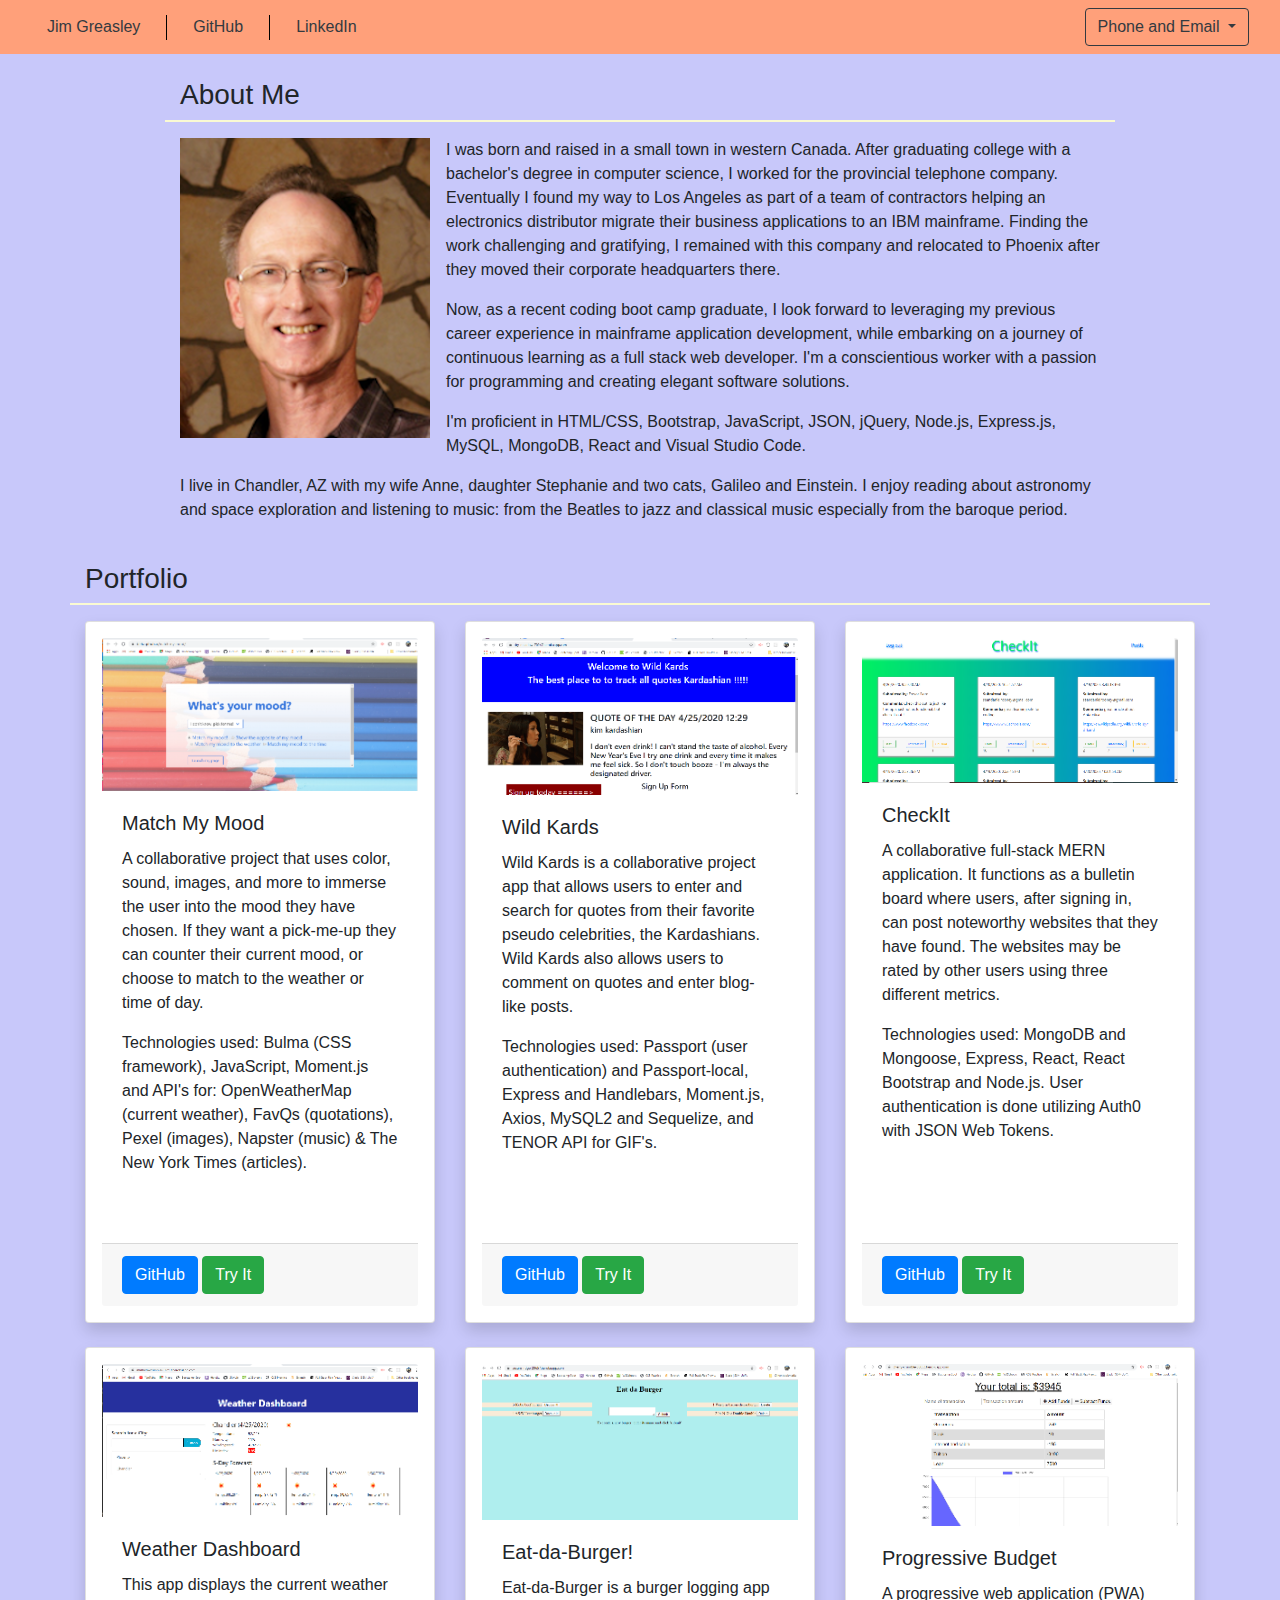
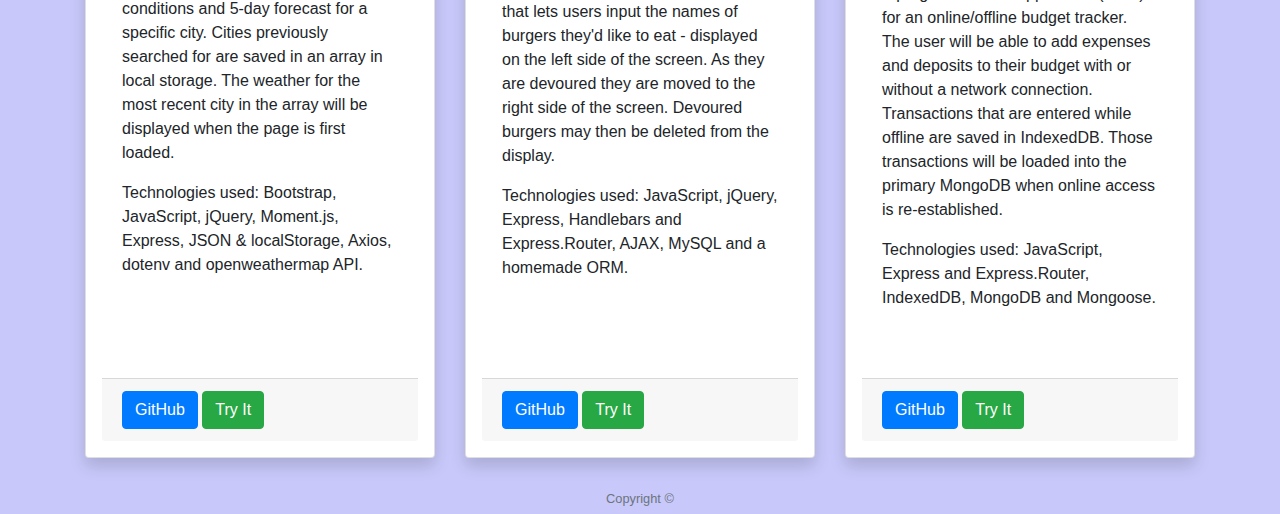
<file: index.html>
<!DOCTYPE html>
<html lang="en">

<head>
  <meta charset="UTF-8">
  <meta name="viewport" content="width=device-width, initial-scale=1.0">
  <meta http-equiv="X-UA-Compatible" content="ie=edge">
  <title>Bootstrap Portfolio</title>
  <link rel="stylesheet" href="https://stackpath.bootstrapcdn.com/bootstrap/4.4.1/css/bootstrap.min.css"
    integrity="sha384-Vkoo8x4CGsO3+Hhxv8T/Q5PaXtkKtu6ug5TOeNV6gBiFeWPGFN9MuhOf23Q9Ifjh" crossorigin="anonymous">
  <link rel="stylesheet" href="assets/css/styles.css">
</head>

<body>

  <!-- This page is comprised of two containers utilizing the Bootstrap Grid.        -->
  <!-- The first is the Navbar.                                                      -->
  <!-- The second is a section which lays out the rows and columns containing the    -->
  <!-- "About Me" title, my image and text information describing me.                -->
  <!-- A footer element contains the copyright notification.                         -->
  <!--                                                            RJG  Feb 02, 2020  -->


  <nav class="navbar navbar-expand-lg sticky-top">
    <!-- navbar-light bg-light-->
    <div class="container-fluid">

      <ul class="nav nav-pills">
        <li class="nav-item">
          <a class="nav-link text-dark" href="#">Jim Greasley</a>
        </li>
        <li class="nav-item">
          <a class="nav-link text-dark" href="https://github.com/JimGreasley" class="text-dark" target="_blank">
            GitHub
          </a>
        </li>
        <li class="nav-item">
          <a class="nav-link text-dark" href="https://linkedin.com/in/jimgreasley" class="text-dark" target="_blank">
            LinkedIn
          </a>
        </li>
        <!-- <li class="nav-item">
          <a class="nav-link text-dark" href="index.html">About</a>
        </li>
        <li class="nav-item">
          <a class="nav-link text-dark" href="portfolio.html">Portfolio</a>
        </li> -->
      </ul>

      <ul class="nav">
        <li class="ml-auto flex-row">
          <div class="btn-group">
            <button type="button" class="btn btn-outline-dark dropdown-toggle" data-toggle="dropdown"
              aria-haspopup="true" aria-expanded="false">
              Phone and Email
            </button>
            <div class="dropdown-menu dropdown-menu-sm-left dropdown-menu-md-right">
              <a class="dropdown-item" href="#">cell: 602-549-6238</a>
              <div class="dropdown-divider"></div>
              <a class="dropdown-item" href="#">azjimgreasley@gmail.com</a>
            </div>
          </div>
        </li>
      </ul>

    </div>
  </nav>

  <br>

  <section class="container">

    <div class="row">
      <div class="col-10 offset-1 mb-3 page-heading">
        <h3>About Me</h3>
        <!--    <hr>   -->
      </div>
    </div>

    <div class="row">
      <div class="col-10 offset-1">
        <img src="assets/images/myphoto2.png" class="img-fluid float-left mr-3" alt="A picture of me">
        <p>I was born and raised in a small town in western Canada. After graduating college with a bachelor's degree in
          computer science, I worked for the provincial telephone company. Eventually I found my way to Los Angeles as
          part of a team of contractors helping an electronics distributor migrate their business applications to an IBM mainframe.
          Finding the work challenging and gratifying, I remained with this company and relocated to Phoenix after they moved their corporate headquarters there.</p>
        <p>Now, as a recent coding boot camp graduate, I look forward to leveraging my previous career experience in
          mainframe application development, while embarking on a journey of continuous learning as a full stack web
          developer. I'm a conscientious worker with a passion for programming and creating elegant software solutions.
        </p>
        <p>I'm proficient in HTML/CSS, Bootstrap, JavaScript, JSON, jQuery, Node.js, Express.js, MySQL, MongoDB, React and Visual Studio Code.</p>
        <p>I live in Chandler, AZ with my wife Anne, daughter Stephanie and two cats, Galileo and Einstein. I enjoy
          reading about astronomy and space exploration and listening to music: from the Beatles to jazz and classical music especially from the baroque period.</p>
      </div>
    </div>
    <br>
  </section>

  <section class="container">

    <div class="row mb-3">
      <!-- <div class="col-10 offset-1 page-heading"> -->
      <div class="col-12 page-heading">
        <h3>Portfolio</h3>
      </div>
    </div>

    <div class="row row-cols-1 row-cols-md-3">
      <div class="col mb-4">
        <div class="card shadow p-3 mb-5 bg-white rounded h-100">
          <img src="assets/images/match-my-mood2.png" class="card-img-top" alt="...">
          <div class="card-body">
            <h5 class="card-title">Match My Mood</h5>
            <p class="card-text">A collaborative project that uses color, sound, images, and more to immerse the user into the mood they have chosen. If they want a pick-me-up they can counter their current mood, or choose to match to the weather or time of day.</p>
            <p class="card-text">Technologies used: Bulma (CSS framework), JavaScript, Moment.js and API's for: OpenWeatherMap (current weather), FavQs (quotations), Pexel (images), Napster (music) & The New York Times (articles).</p>
          </div>
          <div class="card-footer">
            <a href="https://github.com/bfeliz/match-my-mood" target="_blank" class="btn btn-primary">GitHub</a>
            <a href="https://bfeliz.github.io/match-my-mood/" target="_blank" class="btn btn-success">Try It</a>
          </div>
        </div>
      </div>
      <div class="col mb-4">
        <div class="card shadow p-3 mb-5 bg-white rounded h-100">
          <img src="assets/images/wild-kards2.png" class="card-img-top" alt="...">
          <div class="card-body">
            <h5 class="card-title">Wild Kards</h5>
            <p class="card-text">Wild Kards is a collaborative project app that allows users to enter and search for quotes from their favorite pseudo celebrities, the Kardashians. Wild Kards also allows users to comment on quotes and enter blog-like posts.</p>
            <p class="card-text">Technologies used: Passport (user authentication) and Passport-local, Express and Handlebars, Moment.js, Axios, MySQL2 and Sequelize, and TENOR API for GIF's.</p>
          </div>
          <div class="card-footer">
            <a href="https://github.com/justinkellogg89/project2" target="_blank" class="btn btn-primary">GitHub</a>
            <a href="https://dry-meadow-70247.herokuapp.com/" target="_blank" class="btn btn-success">Try It</a>
          </div>
        </div>
      </div>
      <div class="col mb-4">
        <div class="card shadow p-3 mb-5 bg-white rounded h-100">
          <img src="assets/images/CheckIt2.png" class="card-img-top" alt="...">
          <div class="card-body">
            <h5 class="card-title">CheckIt</h5>
            <p class="card-text">A collaborative full-stack MERN application. It functions
              as a bulletin board where users, after signing in, can post noteworthy websites that they have found. The websites may be rated by other users using three different metrics.</p>
            <p class="card-text">Technologies used: MongoDB and Mongoose, Express, React, React Bootstrap and Node.js. User authentication is done utilizing Auth0 with JSON Web Tokens.</p>
          </div>
          <div class="card-footer">
            <a href="https://github.com/Sean-93/checkit" target="_blank" class="btn btn-primary">GitHub</a>
            <a href="https://secret-cliffs-11777.herokuapp.com/" target="_blank" class="btn btn-success">Try It</a>
          </div>
        </div>
      </div>
      <div class="col mb-4">
        <div class="card shadow p-3 mb-5 bg-white rounded h-100">
          <img src="assets/images/weather-dashboard2.png" class="card-img-top" alt="...">
          <div class="card-body">
            <h5 class="card-title">Weather Dashboard</h5>
            <p class="card-text">This app displays the current weather conditions and 5-day forecast for a specific
              city. Cities previously searched for are saved in an array in local storage. The weather for the most
              recent city in the array will be displayed when the page is first loaded.</p>
            <p class="card-text">Technologies used: Bootstrap, JavaScript, jQuery, Moment.js, Express, JSON & localStorage, Axios, dotenv and openweathermap API.</p>
          </div>
          <div class="card-footer">
            <a href="https://github.com/JimGreasley/Weather-Dashboard" target="_blank"
              class="btn btn-primary">GitHub</a>
            <a href="https://rhubarb-crumble-97219.herokuapp.com/" target="_blank" class="btn btn-success">Try It</a>
          </div>
        </div>
      </div>
      <div class="col mb-4">
        <div class="card shadow p-3 mb-5 bg-white rounded h-100">
          <img src="assets/images/eat-da-burger2.png" class="card-img-top" alt="...">
          <div class="card-body">
            <h5 class="card-title">Eat-da-Burger!</h5>
            <p class="card-text">Eat-da-Burger is a burger logging app that lets users input the names of burgers they'd
              like to eat - displayed on the left side of the screen. As they are devoured they are moved to the right
              side of the screen. Devoured burgers may then be deleted from the display.</p>
            <p class="card-text">Technologies used: JavaScript, jQuery, Express, Handlebars and Express.Router, AJAX, MySQL and a homemade ORM.</p>
          </div>
          <div class="card-footer">
            <a href="https://github.com/JimGreasley/burger" target="_blank" class="btn btn-primary">GitHub</a>
            <a href="https://secure-ridge-29657.herokuapp.com/" target="_blank" class="btn btn-success">Try It</a>
          </div>
        </div>
      </div>
      <div class="col mb-4">
        <div class="card shadow p-3 mb-5 bg-white rounded h-100">
          <img src="assets/images/progressive-budget2.png" class="card-img-top" alt="...">
          <div class="card-body">
            <h5 class="card-title">Progressive Budget</h5>
            <p class="card-text">A progressive web application (PWA) for an online/offline budget tracker. The user will be able to add expenses and deposits to their budget with or without a network connection. Transactions that are entered while offline are saved in IndexedDB. Those transactions will be loaded into the primary MongoDB when online access is re-established.</p>
            <p class="card-text">Technologies used: JavaScript, Express and Express.Router, IndexedDB, MongoDB and Mongoose.</p>
          </div>
          <div class="card-footer">
            <a href="https://github.com/JimGreasley/progressive-budget" target="_blank"
              class="btn btn-primary">GitHub</a>
            <a href="https://cherry-crumble-30053.herokuapp.com/" target="_blank" class="btn btn-success">Try It</a>
          </div>
        </div>
      </div>
      <!-- <div class="col mb-4">
          <div class="card shadow p-3 mb-5 bg-white rounded h-100">
              <img src="assets/images/workout-tracker2.png" class="card-img-top" alt="...">
              <div class="card-body">
                  <h5 class="card-title">Workout Tracker</h5>
                  <p class="card-text">Allows a user to view, create and track daily workouts. They may log multiple exercises in a workout on a given day. They are able to track the name, type, weight, sets, reps, and duration of specific exercises. If an exercise is primarily cardio, they can track the distance traveled.
                  When the user loads the application, they are given the option to create a new workout or continue with their last workout.</p>
              </div>
              <div class="card-footer">
                  <a href="https://github.com/JimGreasley/workout-tracker" target="_blank"
                      class="btn btn-primary">GitHub</a>
                  <a href="https://sheltered-reef-42732.herokuapp.com/" target="_blank"
                      class="btn btn-primary">Try It</a>
              </div>
          </div>
        </div> -->
        <!-- <div class="col mb-4">
          <div class="card shadow p-3 mb-5 bg-white rounded h-100">
            <img src="http://placehold.it/250x150" class="card-img-top" alt="...">
            <div class="card-body">
              <h5 class="card-title">Work Day Scheduler</h5>
              <p class="card-text">A simple calendar app for scheduling your work day. The hourly timeslots are color
                coded indicating past hours, the current hour, and future hours.</p>
              <p class="card-text">Technologies used: Bootstrap, JavaScript, jQuery, Moment.js and JSON.</p>
            </div>
            <div class="card-footer">
              <a href="https://github.com/JimGreasley/work-day-scheduler" target="_blank"
                class="btn btn-primary">GitHub</a>
              <a href="https://jimgreasley.github.io/work-day-scheduler/" target="_blank" class="btn btn-success">Try
                It</a>
            </div>
          </div>
        </div> -->
    </div>

  </section>


  <footer class="footer mt-auto py-1">
    <div class="container text-center">
      <span class="text-muted"><small>Copyright &copy; </small>
      </span>
    </div>
  </footer>

  <script src="https://code.jquery.com/jquery-3.4.1.slim.min.js"
    integrity="sha384-J6qa4849blE2+poT4WnyKhv5vZF5SrPo0iEjwBvKU7imGFAV0wwj1yYfoRSJoZ+n"
    crossorigin="anonymous"></script>
  <script src="https://cdn.jsdelivr.net/npm/popper.js@1.16.0/dist/umd/popper.min.js"
    integrity="sha384-Q6E9RHvbIyZFJoft+2mJbHaEWldlvI9IOYy5n3zV9zzTtmI3UksdQRVvoxMfooAo"
    crossorigin="anonymous"></script>
  <script src="https://stackpath.bootstrapcdn.com/bootstrap/4.4.1/js/bootstrap.min.js"
    integrity="sha384-wfSDF2E50Y2D1uUdj0O3uMBJnjuUD4Ih7YwaYd1iqfktj0Uod8GCExl3Og8ifwB6"
    crossorigin="anonymous"></script>
</body>

</html>
</file>
<file: assets/css/styles.css>
body {
    background-color: rgb(200, 200, 250);
}


/*  ---------------------------------------------------------------
    Create page heading class to add a bottom border to separate 
    the page title from the main data on the page.
    ---------------------------------------------------------------
*/

.page-heading {
    border-bottom: 2px solid lightgoldenrodyellow;
}

/*  ---------------------------------------------------------------
    Special formatting for links on Nav bar.  Thank you, Tucker.
    ---------------------------------------------------------------
*/

.navbar {
    background-color: lightsalmon;
    /* background-color: rgb(247, 156, 133); */
}

.nav-item{
    height: 25px;
    line-height: 7px;
    margin-right: 10px;
    border-right: 1px solid black;
    padding-right: 10px;
  }
  .nav-item:last-child{
    margin-right: 0;
    border-right: none;
    padding-right: 0;
  }
</file>
